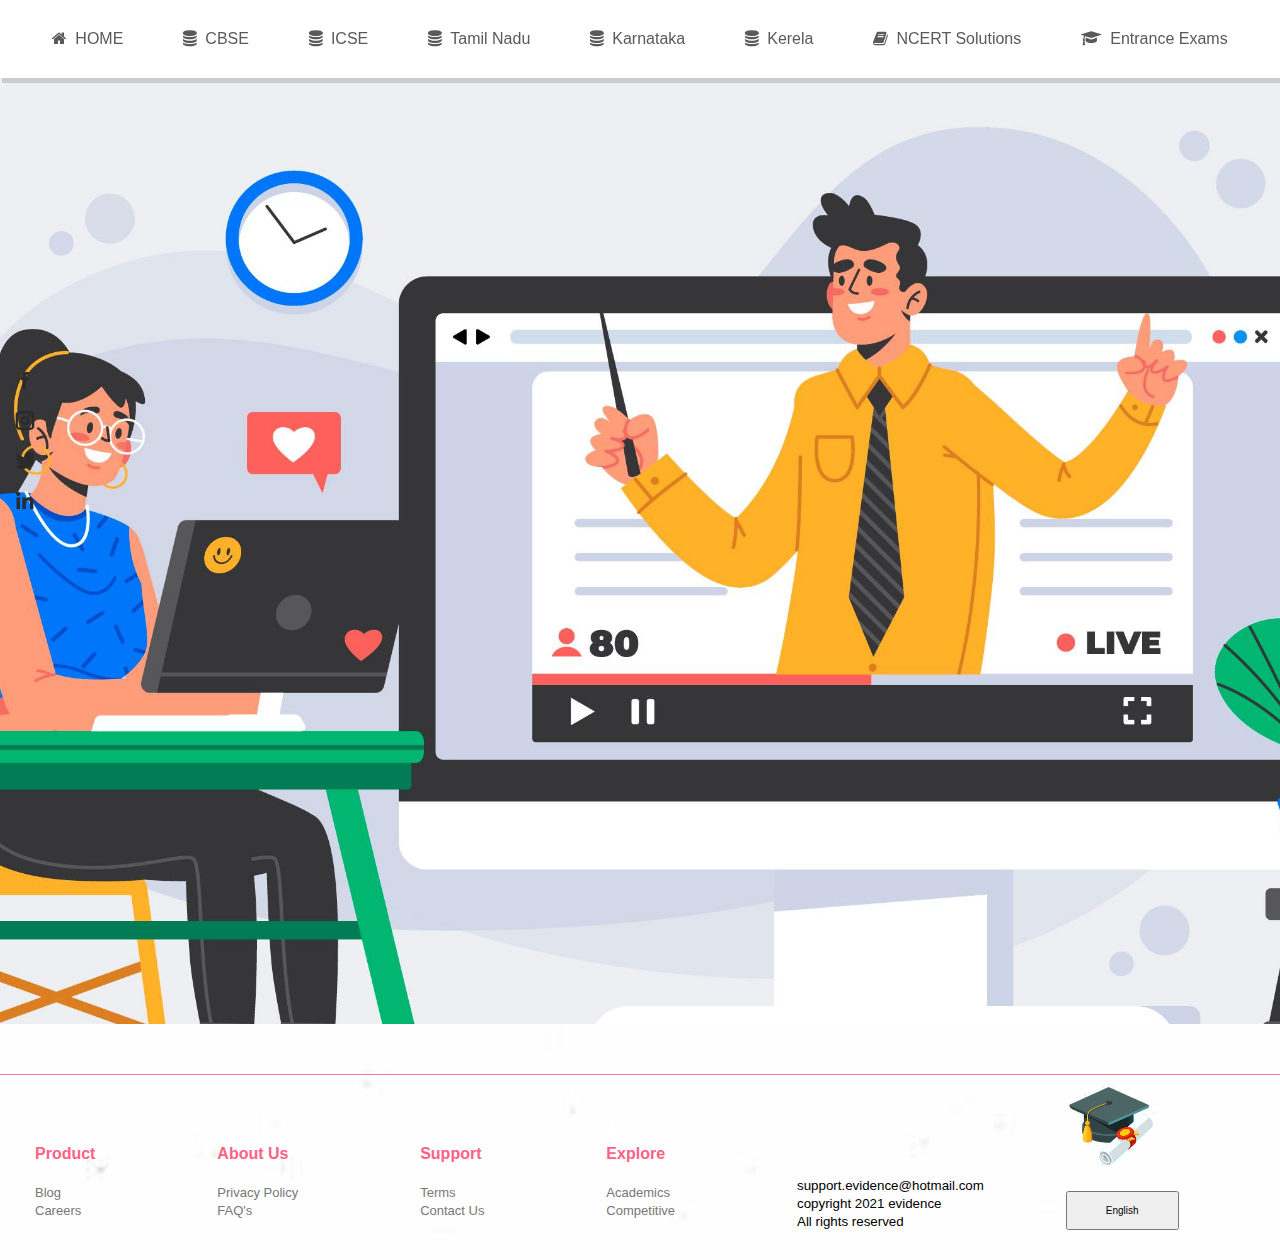
<file: courses/index2.html>
<!DOCTYPE html>
<html lang="en">
<head>
    <meta charset="UTF-8">
    <meta http-equiv="X-UA-Compatible" content="IE=edge">
    <meta name="viewport" content="width=device-width, initial-scale=1.0">
    <link rel="stylesheet" type="text/css" href="style2.css">
    <link rel="stylesheet" href="http://maxcdn.bootstrapcdn.com/font-awesome/4.1.0/css/font-awesome.min.css">
    <title>Courses</title>
</head>
<body>
    <div id="menubar">
         <ul>
           <li id="home"><a href="../index.html"><i class="fa fa-home"></i>HOME</a></li>
            <li  id="cbse"><a href="#"><i class="fa fa-database"></i>CBSE</a>
             <div class="sub-menu-1">        
              <div class="column-sub-menu-1">
                 <ul>
                     <li><a href="#">Class-1</a></li>
                     <li><a href="#">Class-2</a></li>
                     <li><a href="#">Class-3</a></li>
                     <li><a href="#">Class-4</a></li>
                     <li><a href="#">Class-5</a></li>
                     <li><a href="#">Class-6</a></li>
                     <li><a href="#">Class-7</a></li>
                    <li><a href="#">Class-8</a></li>
                 </ul> 
              </div>
              <div class="column-sub-menu-1">
                <ul>
                    <li><a href="#">Class-9</a></li>
                    <li><a href="#">Class-10</a></li>
                    <li><a href="#">Class-11 (Science)</a></li>
                    <li><a href="#">Class-11 (Commerce)</a></li>
                    <li><a href="#">Class-11 (Humanities)</a></li>
                    <li><a href="#">Class-12 (Science)</a></li>
                    <li><a href="#">Class-12 (Commerce)</a></li>
                    <li><a href="#">Class-12 (Humanities)</a></li>                   
                </ul> 
             </div>
            </div>
            </li>

               <!-- sub menu 2 -->

            <li id="icse"><a id="icse-heading" href="#"><i class="fa fa-database"></i>ICSE</a>
                <div class="sub-menu-2">        
                    <div class="column-sub-menu-2">
                       <ul>
                           <li><a href="#">Class-1</a></li>
                           <li><a href="#">Class-2</a></li>
                           <li><a href="#">Class-3</a></li>
                           <li><a href="#">Class-4</a></li>
                           <li><a href="#">Class-5</a></li>
                           <li><a href="#">Class-6</a></li>
                           <li><a href="#">Class-7</a></li>
                          <li><a href="#">Class-8</a></li>
                       </ul> 
                    </div>
                    <div class="column-sub-menu-2">
                      <ul>
                          <li><a href="#">Class-9</a></li>
                          <li><a href="#">Class-10</a></li>
                          <li><a href="#">Class-11 (Science)</a></li>
                          <li><a href="#">Class-11 (Commerce)</a></li>
                          <li><a href="#">Class-12 (Science)</a></li>
                          <li><a href="#">Class-12 (Commerce)</a></li>                   
                      </ul> 
                   </div>
                  </div>
            </li>

            <!-- sub menu 3 -->

            <li id="tamil"><a id="tamil-heading" href="#"><i class="fa fa-database"></i>Tamil Nadu</a>
                <div class="sub-menu-3">        
                    <div class="column-sub-menu-3">
                       <ul>
                           <li><a href="#">Class-1</a></li>
                           <li><a href="#">Class-2</a></li>
                           <li><a href="#">Class-3</a></li>
                           <li><a href="#">Class-4</a></li>
                           <li><a href="#">Class-5</a></li>
                           <li><a href="#">Class-6</a></li>
                           <li><a href="#">Class-7</a></li>
                          <li><a href="#">Class-8</a></li>
                       </ul> 
                    </div>
                    <div class="column-sub-menu-3">
                      <ul>
                          <li><a href="#">Class-9</a></li>
                          <li><a href="#">Class-10</a></li>              
                      </ul> 
                   </div>
                  </div>
            </li>

            <!-- sub menu 4 -->
            
            <li id="karnataka"><a id="karnataka-heading" href="#"><i class="fa fa-database"></i>Karnataka</a>
                <div class="sub-menu-4">        
                    <div class="column-sub-menu-4">
                       <ul>
                           <li><a href="#">Class-1</a></li>
                           <li><a href="#">Class-2</a></li>
                           <li><a href="#">Class-3</a></li>
                           <li><a href="#">Class-4</a></li>
                           <li><a href="#">Class-5</a></li>
                           <li><a href="#">Class-6</a></li>
                           <li><a href="#">Class-7</a></li>
                          <li><a href="#">Class-8</a></li>
                       </ul> 
                    </div>
                    <div class="column-sub-menu-4">
                      <ul>
                          <li><a href="#">Class-9</a></li>
                          <li><a href="#">Class-10</a></li>
                          <li><a href="#">Class-11 (Science)</a></li>
                          <li><a href="#">Class-11 (Commerce)</a></li>
                          <li><a href="#">Class-12 (Science)</a></li>
                          <li><a href="#">Class-12 (Commerce)</a></li>                   
                      </ul> 
                   </div>
                  </div>
            </li>

            <!-- sub menu 5 -->

            <li id="kerela"><a id="kerela-heading" href="#"><i class="fa fa-database"></i>Kerela</a>
                <div class="sub-menu-5">        
                    <div class="column-sub-menu-5">
                       <ul>
                           <li><a href="#">Class-1</a></li>
                           <li><a href="#">Class-2</a></li>
                           <li><a href="#">Class-3</a></li>
                           <li><a href="#">Class-4</a></li>
                           <li><a href="#">Class-5</a></li>
                           <li><a href="#">Class-6</a></li>
                           <li><a href="#">Class-7</a></li>
                          <li><a href="#">Class-8</a></li>
                       </ul> 
                    </div>
                    <div class="column-sub-menu-5">
                      <ul>
                          <li><a href="#">Class-9</a></li>
                          <li><a href="#">Class-10</a></li>              
                      </ul> 
                   </div>
                  </div>
            </li>

            <!-- sub menu 6 -->

            <li id="ncert"><a id="ncert-heading" href="#"><i class="fa fa-book"></i>NCERT Solutions</a>
                <div class="sub-menu-6">        
                    <div class="column-sub-menu-6">
                       <ul>
                           <li><a href="#">Class-1</a></li>
                           <li><a href="#">Class-2</a></li>
                           <li><a href="#">Class-3</a></li>
                           <li><a href="#">Class-4</a></li>
                           <li><a href="#">Class-5</a></li>
                           <li><a href="#">Class-6</a></li>
                           <li><a href="#">Class-7</a></li>
                          <li><a href="#">Class-8</a></li>
                       </ul> 
                    </div>
                    <div class="column-sub-menu-6">
                      <ul>
                          <li><a href="#">Class-9</a></li>
                          <li><a href="#">Class-10</a></li>  
                          <li><a href="#">Class-11</a></li>
                          <li><a href="#">Class-12</a></li>                
                      </ul> 
                   </div>
                  </div>
            </li>

            <!-- sub menu 7 -->

            <li id="entrance"><a id="entrance-heading" href="#"><i class="fa fa-mortar-board"></i>Entrance Exams</a>
                <div class="sub-menu-7">        
                    <div class="column-sub-menu-7">
                       <ul>
                           <li><a href="#">JEE Mains</a></li>
                           <li><a href="#">JEE Adv.</a></li>
                           <li><a href="#">NEET</a></li>
                       </ul> 
                  </div>
                </div>
            </li>

        </ul>
    </div>

     <!-- for small devices -->
     
     <button id="myBtn"><a href="index.html">Home</a></button>
     <nav id="sideNav">
        <ul>
            <li  id="cbse"><a href="#"><i class="fa fa-database"></i>CBSE</a>
                <div class="sub-menu-1">        
                    <div class="column-sub-menu-1">
                       <ul>
                           <li><a href="#">Class-1</a></li>
                           <li><a href="#">Class-2</a></li>
                           <li><a href="#">Class-3</a></li>
                           <li><a href="#">Class-4</a></li>
                           <li><a href="#">Class-5</a></li>
                           <li><a href="#">Class-6</a></li>
                           <li><a href="#">Class-7</a></li>
                          <li><a href="#">Class-8</a></li>
                       </ul> 
                    </div>
                    <div class="column-sub-menu-1">
                      <ul>
                          <li><a href="#">Class-9</a></li>
                          <li><a href="#">Class-10</a></li>
                          <li><a href="#">Class-11 (Science)</a></li>
                          <li><a href="#">Class-11 (Commerce)</a></li>
                          <li><a href="#">Class-11 (Humanities)</a></li>
                          <li><a href="#">Class-12 (Science)</a></li>
                          <li><a href="#">Class-12 (Commerce)</a></li>
                          <li><a href="#">Class-12 (Humanities)</a></li>                   
                      </ul> 
                   </div>
                  </div>
            </li>
            <li id="icse"><a id="icse-heading" href="#"><i class="fa fa-database"></i>ICSE</a>
                <div class="sub-menu-2">        
                    <div class="column-sub-menu-2">
                       <ul>
                           <li><a href="#">Class-1</a></li>
                           <li><a href="#">Class-2</a></li>
                           <li><a href="#">Class-3</a></li>
                           <li><a href="#">Class-4</a></li>
                           <li><a href="#">Class-5</a></li>
                           <li><a href="#">Class-6</a></li>
                           <li><a href="#">Class-7</a></li>
                          <li><a href="#">Class-8</a></li>
                       </ul> 
                    </div>
                    <div class="column-sub-menu-2">
                      <ul>
                          <li><a href="#">Class-9</a></li>
                          <li><a href="#">Class-10</a></li>
                          <li><a href="#">Class-11 (Science)</a></li>
                          <li><a href="#">Class-11 (Commerce)</a></li>
                          <li><a href="#">Class-12 (Science)</a></li>
                          <li><a href="#">Class-12 (Commerce)</a></li>                   
                      </ul> 
                   </div>
                  </div>
            </li>
            <li id="tamil"><a id="tamil-heading" href="#"><i class="fa fa-database"></i>Tamil Nadu</a>
                <div class="sub-menu-3">        
                    <div class="column-sub-menu-3">
                       <ul>
                           <li><a href="#">Class-1</a></li>
                           <li><a href="#">Class-2</a></li>
                           <li><a href="#">Class-3</a></li>
                           <li><a href="#">Class-4</a></li>
                           <li><a href="#">Class-5</a></li>
                           <li><a href="#">Class-6</a></li>
                           <li><a href="#">Class-7</a></li>
                          <li><a href="#">Class-8</a></li>
                       </ul> 
                    </div>
                    <div class="column-sub-menu-3">
                      <ul>
                          <li><a href="#">Class-9</a></li>
                          <li><a href="#">Class-10</a></li>              
                      </ul> 
                   </div>
                  </div>
            </li>
            <li id="karnataka"><a id="karnataka-heading" href="#"><i class="fa fa-database"></i>Karnataka</a>
                <div class="sub-menu-4">        
                    <div class="column-sub-menu-4">
                       <ul>
                           <li><a href="#">Class-1</a></li>
                           <li><a href="#">Class-2</a></li>
                           <li><a href="#">Class-3</a></li>
                           <li><a href="#">Class-4</a></li>
                           <li><a href="#">Class-5</a></li>
                           <li><a href="#">Class-6</a></li>
                           <li><a href="#">Class-7</a></li>
                          <li><a href="#">Class-8</a></li>
                       </ul> 
                    </div>
                    <div class="column-sub-menu-4">
                      <ul>
                          <li><a href="#">Class-9</a></li>
                          <li><a href="#">Class-10</a></li>
                          <li><a href="#">Class-11 (Science)</a></li>
                          <li><a href="#">Class-11 (Commerce)</a></li>
                          <li><a href="#">Class-12 (Science)</a></li>
                          <li><a href="#">Class-12 (Commerce)</a></li>                   
                      </ul> 
                   </div>
                  </div>
            </li>
            <li id="kerela"><a id="kerela-heading" href="#"><i class="fa fa-database"></i>Kerela</a>
                <div class="sub-menu-5">        
                    <div class="column-sub-menu-5">
                       <ul>
                           <li><a href="#">Class-1</a></li>
                           <li><a href="#">Class-2</a></li>
                           <li><a href="#">Class-3</a></li>
                           <li><a href="#">Class-4</a></li>
                           <li><a href="#">Class-5</a></li>
                           <li><a href="#">Class-6</a></li>
                           <li><a href="#">Class-7</a></li>
                          <li><a href="#">Class-8</a></li>
                       </ul> 
                    </div>
                    <div class="column-sub-menu-5">
                      <ul>
                          <li><a href="#">Class-9</a></li>
                          <li><a href="#">Class-10</a></li>              
                      </ul> 
                   </div>
                  </div>
            </li>
            <li id="ncert"><a id="ncert-heading" href="#"><i class="fa fa-book"></i>NCERT Solutions</a>
                <div class="sub-menu-6">        
                    <div class="column-sub-menu-6">
                       <ul>
                           <li><a href="#">Class-1</a></li>
                           <li><a href="#">Class-2</a></li>
                           <li><a href="#">Class-3</a></li>
                           <li><a href="#">Class-4</a></li>
                           <li><a href="#">Class-5</a></li>
                           <li><a href="#">Class-6</a></li>
                           <li><a href="#">Class-7</a></li>
                          <li><a href="#">Class-8</a></li>
                       </ul> 
                    </div>
                    <div class="column-sub-menu-6">
                      <ul>
                          <li><a href="#">Class-9</a></li>
                          <li><a href="#">Class-10</a></li>  
                          <li><a href="#">Class-11</a></li>
                          <li><a href="#">Class-12</a></li>                
                      </ul> 
                   </div>
                  </div>
            </li>
            <li id="entrance"><a id="entrance-heading" href="#"><i class="fa fa-mortar-board"></i>Entrance Exams</a>
                <div class="sub-menu-7">        
                    <div class="column-sub-menu-7">
                       <ul>
                           <li><a href="#">JEE Mains</a></li>
                           <li><a href="#">JEE Adv.</a></li>
                           <li><a href="#">NEET</a></li>
                       </ul> 
                  </div>
                </div>
            </li>

        </ul>
    </nav>
    <img src="../assets/images/menu.webp" id="menuBtn">

    <script>
        var menuBtn =document.getElementById("menuBtn");
        var sideNav =document.getElementById("sideNav");
        
        sideNav.style.right="-250px";

        menuBtn.onclick=()=>{
          if(sideNav.style.right=="-250px")
             sideNav.style.right="0px";
          else
             sideNav.style.right="-250px";   
        }

    </script>

   
                                        <!-- FOOTER -->

        <section id="footer">
            <div class="container footer-row">
                <hr>
                <div class="footer-left-col">
                    <div class="footer-links">
                        <div class="link-title">
                            <h4>Product</h4>
                            <small>Blog</small><br>
                            <small>Careers</small>
                        </div>

                        <div class="link-title">
                            <h4>About Us</h4>
                            <small>Privacy Policy</small><br>
                            <small>FAQ's</small>
                        </div>

                        <div class="link-title">
                            <h4>Support</h4>
                            <small>Terms</small><br>
                            <small>Contact Us</small>
                        </div>

                        <div class="link-title">
                            <h4>Explore</h4>
                            <small>Academics</small><br>
                            <small>Competitive</small>
                        </div>

                    </div>
                </div>
                <div class="footer-right-col">
                    <div class="footer-info">
                        <div class="copyright-text">
                            <small>support.evidence@hotmail.com</small><br>
                            <small>copyright 2021 evidence</small><br>
                            <small>All rights reserved</small>
                        </div>
                        <div class="footer-logo">
                            <img src="../assets/images/logo.webp">
                            <button class="common-btn">English</button>
                            
                        </div>

                    </div>
                </div>
            </div>
        </section>

        <!-- SOCIAL ICONS -->

        <div class="social-icons">
            <a href="https://www.facebook.com/official.Evidence2021"><img id="img1" src="../assets/images/facebook.webp"></a>
            <a href="https://www.instagram.com/"><img id="img2" src="../assets/images/instagram.webp"></a>
            <a href="https://www.twitter.com/"><img id="img3" src="../assets/images/twitter.webp"></a>
            <a href="https://www.linkedin.com/in/aadhar-j/"><img id="img4" src="../assets/images/linkedin.webp"></a>

            
        </div>

       

</body>
</html>
</file>
<file: courses/style2.css>
*{
    box-sizing: border-box;
    padding: 0;
    margin:0 ;
}
#sideNav,#menuBtn{
    display: none;
}
html{
    height: 140%;
}
body{
    font-family: sans-serif;
    background-image: url("../assets/images/back.webp");
    background-position: center;
    background-size: cover;
    background-position-y: 100%;
    height: 100%;
    flex-direction: column;
    display: flex;
}

#menubar{
    position: fixed;
    background:#fff;
    text-align: center;
    width:100%;
    box-shadow:2px 5px #8888885b;
}

#menubar ul{
    display: inline-flex;
    list-style: none;
}
#menubar ul li{ 
    margin: 15px;
    padding: 15px;

}
#menubar ul li a{
    color:#5a5a5a;
    text-decoration: none;
}
#home:hover{
    background:rgb(241, 17, 148);
    border-radius: 4px;
}
#home:hover a{
    color:#fff;
}

#menubar .fa{
    margin-right: 8px;
}   
                                        /* sub menu of cbse */
.sub-menu-1{
    display: none;
    justify-content: space-between;
    flex-wrap: wrap;
}
#cbse:hover{
    background:rgb(255, 251, 21);
    border-radius: 1px;
}

#cbse:hover a{
    color: black;
}

#cbse ul li a{
    text-decoration: none;
     color:black;  /* iska kuch fyda ni h vaise */
}
#cbse:hover .sub-menu-1{
    display: flex;
    position: absolute;
    background-color: rgba(255, 255, 255, 0.849);
    border:5px solid yellow;
    margin-top: 15px;
    margin-left: -15px;
}
#cbse:hover .sub-menu-1 ul{
    display:block;
    margin :0;
}
#cbse:hover .sub-menu-1 ul li{
    padding: 12px;
    border-bottom: 1px solid yellow;
    text-align: left;
}
#cbse:hover .sub-menu-1 ul li:last-child{
    border-bottom: none;
}
#cbse ul li:hover{
    background: yellow;
    border-radius: 4px;
}
#cbse ul li:hover a{
    color:black;
}
                                         /* sub menu of icse */
                                      
.sub-menu-2{
    display: none;
    justify-content: space-between;
    flex-wrap: wrap;
}
#icse:hover{
    background: rgb(19, 74, 255);
    border-radius: 1px;
}
#icse:hover #icse-heading{
    color: #fff;
}
#icse ul li a{
    text-decoration: none;
    color: black;
}

#icse:hover .sub-menu-2{
    display: flex;
    position: absolute;
    background-color: rgba(255, 255, 255, 0.849);
    border:5px solid rgb(19, 74, 255);
    margin-top: 15px;
    margin-left: -15px;
}
#icse:hover .sub-menu-2 ul{
    display:block;
    margin :0;
}
#icse:hover .sub-menu-2 ul li{
    padding: 12px;
    border-bottom: 1px dotted rgb(19, 74, 255);
    text-align: left;
}
#icse:hover .sub-menu-2 ul li:last-child{
    border-bottom: none;
}
#icse ul li:hover{
    background: rgb(19, 74, 255);
    border-radius: 4px;
}
#icse ul li:hover a{
    color:#fff;
}

                              /* sub menu of tamil nadu */
 
.sub-menu-3{
    display: none;
    justify-content: space-between;
    flex-wrap: wrap;
}
#tamil:hover{
    background: purple;
    border-radius: 1px;
}
#tamil:hover #tamil-heading{
    color: #fff;
}

#tamil ul li a{
    text-decoration: none;
    color:black;
}
#tamil:hover .sub-menu-3{
    display: flex;
    position: absolute;
    background-color: rgba(255, 255, 255, 0.849);
    border:5px solid purple;
    margin-top: 15px;
    margin-left: -15px;
}
#tamil:hover .sub-menu-3 ul{
    display:block;
    margin :0;
}
#tamil:hover .sub-menu-3 ul li{
    padding: 12px;
    border-bottom: 1px dotted purple;
    text-align: left;
}
#tamil:hover .sub-menu-3 ul li:last-child{
    border-bottom: none;
}
#tamil ul li:hover{
    background: purple;
    border-radius: 4px;
}
#tamil ul li:hover a{
    color:#fff;
}

           /* sub menu of karnataka */
        
.sub-menu-4{
    display: none;
    justify-content: space-between;
    flex-wrap: wrap;
}
#karnataka:hover{
    background: orangered;
    border-radius: 1px;
}
#karnataka:hover #karnataka-heading{
 color: #fff;
}
#karnataka ul li a{
    text-decoration: none;
    color:black;
}
#karnataka:hover .sub-menu-4{
    display: flex;
    position: absolute;
    background-color: rgba(255, 255, 255, 0.849);
    border: 5px solid orangered;
    margin-top: 15px;
    margin-left: -15px;
}
#karnataka:hover .sub-menu-4 ul{
    display:block;
    margin :0;
}
#karnataka:hover .sub-menu-4 ul li{
    padding: 12px;
    border-bottom: 1px dotted orangered;
    text-align: left;
}
#karnataka:hover .sub-menu-4 ul li:last-child{
    border-bottom: none;
}
#karnataka ul li:hover{
    background: orangered;
    border-radius: 4px;
}
#karnataka ul li:hover a{
    color:#fff;
}
                              
/* sub menu of kerela */

.sub-menu-5{
    display: none;
    justify-content: space-between;
    flex-wrap: wrap;
}
#kerela:hover{
    background: brown;
}
#kerela:hover #kerela-heading{
    color: #fff;
}
#kerela ul li a{
    text-decoration: none;
    color:black;
}
#kerela:hover .sub-menu-5{
    display: flex;
    position: absolute;
    background-color: rgba(255, 255, 255, 0.849);
    border: 5px solid brown;
    margin-top: 15px;
    margin-left: -15px;
}
#kerela:hover .sub-menu-5 ul{
    display:block;
    margin :0;
}
#kerela:hover .sub-menu-5 ul li{
    padding: 12px;
    border-bottom: 1px dotted brown;
    text-align: left;
}
#kerela:hover .sub-menu-5 ul li:last-child{
    border-bottom: none;
}
#kerela ul li:hover{
    background: brown;
    border-radius: 4px;
}
#kerela ul li:hover a{
    color:#fff;
}

/* sub menu of ncert */

.sub-menu-6{
    display: none;
    justify-content: space-between;
    flex-wrap: wrap;
}
#ncert:hover{
    background: green;
}
#ncert:hover #ncert-heading{
    color: #fff;
}

#ncert ul li a{
    text-decoration: none;
    color:black;
}
#ncert:hover .sub-menu-6{
    display: flex;
    position: absolute;
    background-color: rgba(255, 255, 255, 0.849);
    border: 5px solid green;
    margin-top: 15px;
    margin-left: -15px;
}
#ncert:hover .sub-menu-6 ul{
    display:block;
    margin :0;
}
#ncert:hover .sub-menu-6 ul li{
    padding: 12px;
    border-bottom: 1px dotte green;
    text-align: left;
}
#ncert:hover .sub-menu-6 ul li:last-child{
    border-bottom: none;
}
#ncert ul li:hover{
    background: green;
    border-radius: 4px;
}
#ncert ul li:hover a{
    color:#fff;
}

/* sub menu of entrance */

.sub-menu-7{
    display: none;
    justify-content: space-between;
    flex-wrap: wrap;
}
#entrance:hover{
    background: red;
}
#entrance:hover #entrance-heading{
    color: #fff;
}
#entrance ul li a{
    text-decoration: none;
    color:black;
}
#entrance:hover .sub-menu-7{
    display: flex;
    position: absolute;
    background-color: rgba(255, 255, 255, 0.849);
    border:5px solid red;
    margin-top: 15px;
    margin-left: -15px;
    width: 176px;
}
#entrance:hover .sub-menu-7 ul{
    display:block;
    margin :0;
}
#entrance:hover .sub-menu-7 ul li{
    padding: 12px;
    border-bottom: 1px dotted red;
    text-align: left;
}
#entrance:hover .sub-menu-7 ul li:last-child{
    border-bottom: none;
}
#entrance ul li:hover{
    background: red;
    border-radius: 4px;
}
#entrance ul li:hover a{
    color:#fff;
}
                                  /* footer */

#footer{
    background-image: url("../assets/images/white.webp");
    background-position: center;
    background-size: cover;
    padding: 50px 0 30px;
    margin-top: auto; 
}
hr{
    width: 100%;
    border: 0;
    border-top: 1px solid #f67c92;
}

.footer-row{
    display: flex;
    align-items: center;
    justify-content: space-between;
    flex-wrap: wrap;
}
.footer-left-col{
    flex-basis: 50%;
    margin-top: 60px;
    margin-left: 35px;

}
.footer-right-col{
    flex-basis: 35%;
    
    margin-right: 35px;
}

.footer-links{
    display: flex;
    justify-content: space-between;
    flex-wrap: wrap;
}

.link-title h4{
    color: #ff6186;
    margin-bottom: 20px;
}
.link-title small{
    font-size: 13px;
    color:#777;
}

.footer-info{
    display: flex;
    align-items: flex-end;
    justify-content: space-between;
    flex-wrap: wrap;
}
.footer-logo img{
    margin-top: 10px;
    width: 90px;
}
.footer-logo button{
    padding: 12px 38px;
    margin-top: 20px;
    font-size: 10px;
}

.copyright-text,.footer-logo{
    flex-basis: 40%;
}

                       /* SOCIAL ICONS */
                 
.social-icons{
    width: 50px;
    position: fixed;
    top: 50%;
    left: 0%;
    transform: translateY(-50%);
    z-index: 1;

}                       
.social-icons img{
    display: block;
    width: 20px;
    margin: 0 auto 20px;
    cursor: pointer;
}


@keyframes icon{
    0%{transform: rotateY(0deg);}
    50% {transform: rotateY(180deg);}
    100%{transform: rotateY(360deg);}
}
#img1:hover,#img2:hover,#img3:hover,#img4:hover{
    animation-name: icon;
    animation-duration: 1s;
}

                                                         /* for small devices */

@media only screen and (max-width :770px){
   html{
       height: 140%;
   }
   
    .social-icons img{
        width: 14px;
        margin: 15 auto;
    }

    /* menubar */
    #menubar{
        display: none;
    }
    #myBtn{
        position: fixed;
        margin-top: 28px;
        margin-left: 15px;
        background: #fff;
        border:2px solid #f67c92;
        text-align: center;
        width:70px;
        height: 38px;
    }
     #myBtn a{
        text-decoration: none;
        color: #797979;
        font-weight: bold;
     }
     #home .fa{
         margin-right:3px ;
     }
    #menuBtn{
        display: flex;
        width: 40px;
        position: fixed;
        right:35px;
        top: 28px;
        z-index:2;
        cursor: pointer;
    }
    #sideNav{
        display: flex;
        width: 235px;
        height: 100vh;
        position: fixed;
        right: -235px;
        top: 0;
        background:rgba(255, 255, 255, 0.932);
        z-index:2;
        transition: .5s;
    }
    #sideNav{
        overflow-y: scroll;
    }
    
    #sideNav .fa{
        margin-right: 5px;
    }   
    nav ul li{
        list-style: none;
        margin: 50px 20px;
    }
    nav ul li a{
        text-decoration: none;
        color:#797979;
        font-weight: bold;
    }

    body{
        background-image: url("../assets/images/mobile.webp");
        background-position: center;
        background-size: cover;
        height: 170%;
        display: flex;
        flex-direction: column;
    }

    /* arranging cbse submenu */

    #cbse{
        max-width:70px;
    }
    #cbse:hover{
        border:2px solid yellow;
    }
    #cbse:hover .sub-menu-1{
        display: flex;
        position: absolute;
        background-color: rgb(255, 255, 255);
        border:2px solid yellow;
        margin-top: 0px;
        margin-left: -15px;
    }
    .column-sub-menu-1 ul li{
        height:35px;
        font-size:x-small;
        font-weight: bold;
        max-width:75px;
    }

    /* arranging icse submenu */
    #icse{
        max-width:65px;
    }
    #icse:hover{
        border: 2px solid rgb(19, 74, 255);
    }
    #icse:hover .sub-menu-2{
        display: flex;
        position: absolute;
        background-color: rgb(255, 255, 255);
        border:2px solid rgb(19, 74, 255);
        margin-top: 0px;
        margin-left: -15px;
    }
    .column-sub-menu-2 ul li{
        height:35px;
        font-size:x-small;
        font-weight: bold;
        max-width:75px;
    }

     /* arranging tamil submenu */
     #tamil{
        max-width:110px;
    }
    #tamil:hover{
        border: 2px solid purple;
    }
    #tamil:hover .sub-menu-3{
        display: flex;
        position: absolute;
        background-color: rgb(255, 255, 255);
        border:2px solid purple;
        margin-top: 0px;
        margin-left: -15px;
    }
    .column-sub-menu-3 ul li{
        height:35px;
        font-size:x-small;
        font-weight: bold;
        max-width:75px;
    }

    /* arranging karnataka submenu */
    #karnataka{
        max-width:110px;
    }
    #karnataka:hover{
        border: 2px solid orangered;
    }
    #karnataka:hover .sub-menu-4{
        display: flex;
        position: absolute;
        background-color: rgb(255, 255, 255);
        border:2px solid orangered;
        margin-top: 0px;
        margin-left: -15px;
    }
    .column-sub-menu-4 ul li{
        height:35px;
        font-size:x-small;
        font-weight: bold;
        max-width:75px;
    }

    /* arranging kerela submenu */
    #kerela{
        max-width:80px;
    }
    #kerela:hover{
        border: 2px solid brown;
    }
    #kerela:hover .sub-menu-5{
        display: flex;
        position: absolute;
        background-color: rgb(255, 255, 255);
        border:2px solid brown;
        margin-top: 0px;
        margin-left: -15px;
    }
    .column-sub-menu-5 ul li{
        height:35px;
        font-size:x-small;
        font-weight: bold;
        max-width:75px;
    }

    /* arranging ncert submenu */
    #ncert{
        max-width:170px;
    }
    #ncert:hover{
        border: 2px solid green;
    }
    #ncert:hover .sub-menu-6{
        display: flex;
        position: absolute;
        background-color: rgb(255, 255, 255);
        border:2px solid green;
        margin-top: 0px;
        margin-left: -15px;
    }
    .column-sub-menu-6 ul li{
        height:35px;
        font-size:x-small;
        font-weight: bold;
        max-width:75px;
    }

    /* arranging entrance submenu */
    #entrance{
        max-width:160px;
    }
    #entrance:hover{
        border: 2px solid red;
    }
    #entrance:hover .sub-menu-7{
        display: flex;
        position: absolute;
        background-color: rgb(255, 255, 255);
        border:2px solid red;
        margin-top: 0px;
        margin-left: -2px;
        width : 154px;
    }
    .column-sub-menu-7 ul li{
        height:35px;
        font-size:x-small;
        font-weight: bolder;
        max-width:75px;
    }

    /* footer */
    footer{
        margin-top: auto; 
    }
    .footer-info{
        margin-top: 5px;
        margin-left: 25px; 
        font-weight: bold;
    }

    .footer-left-col,.footer-right-col{
        flex-basis: 100%;
    }
    .link-title{
        flex-basis: 50%;
        margin-bottom: 30px;
    }
}
</file>
